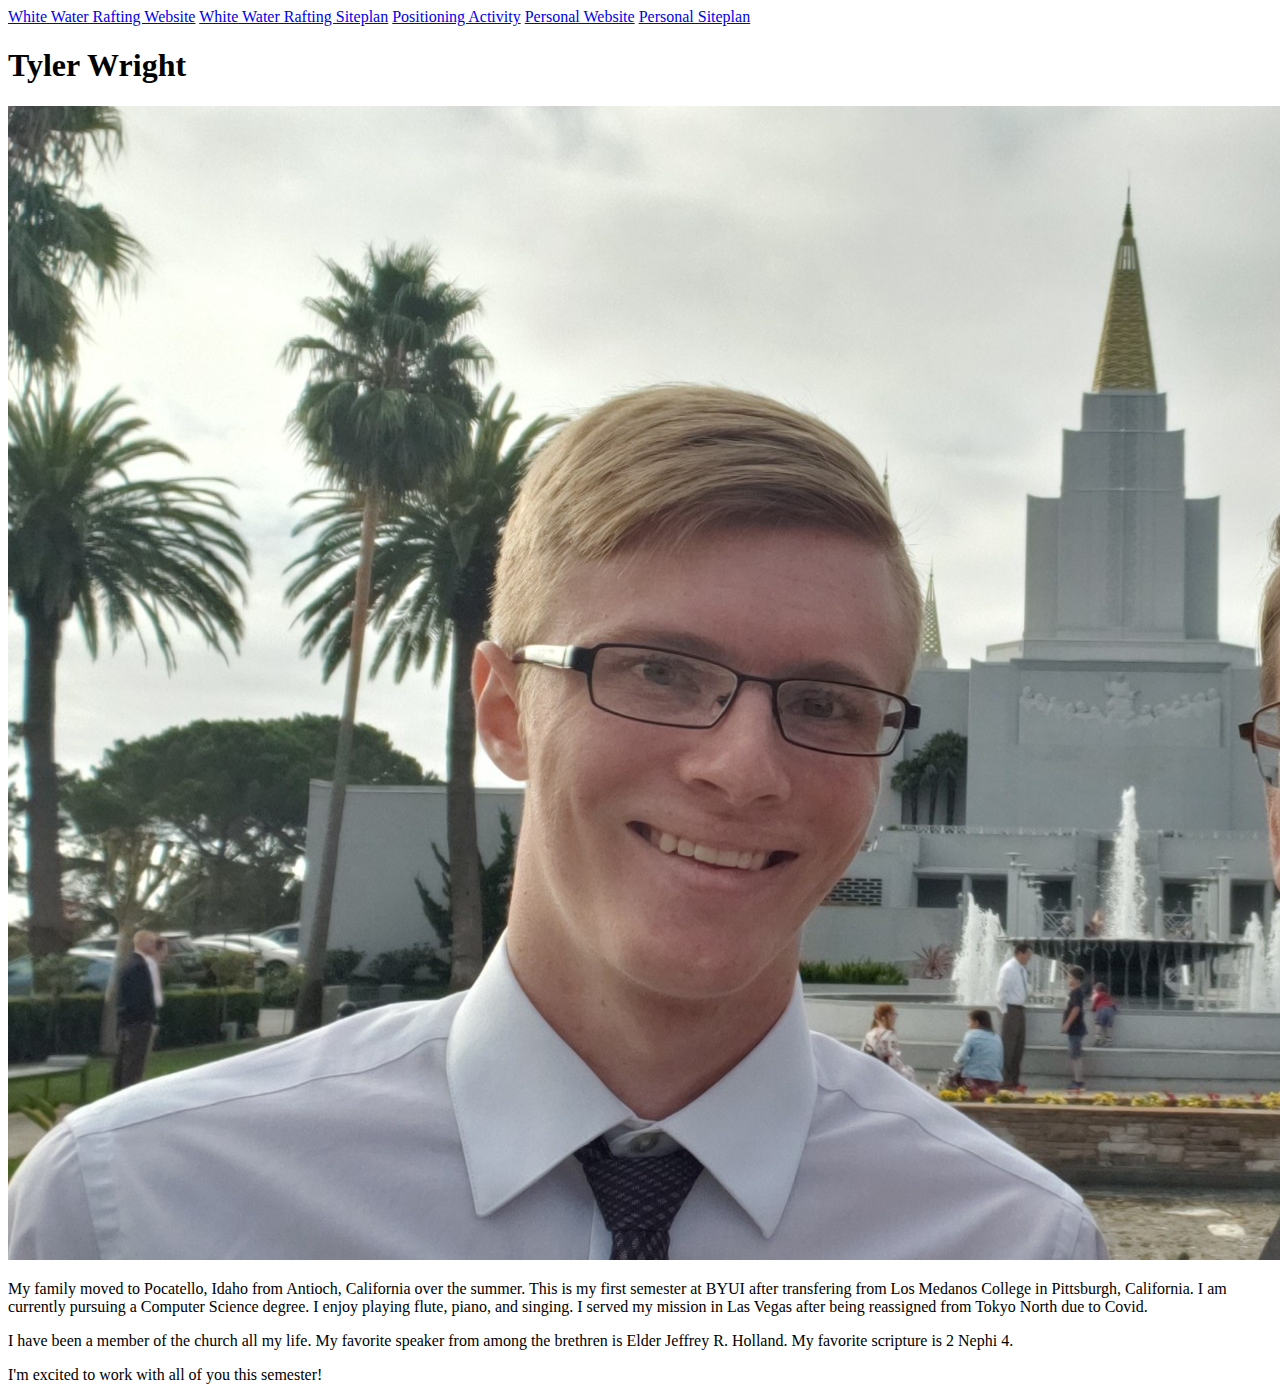
<file: aboutme/index.html>
<!DOCTYPE html>
<html lang="en">
    
<head>
    <meta charset="UTF-8">
    <meta http-equiv="X-UA-Compatible" content="IE=edge">
    <meta name="viewport" content="width=device-width, initial-scale=1.0">
    <title>Tyler Wright | WDD130 | Home</title>
</head>
<body>
    <header>
    <nav>
        <a href="wwr/index.html">White Water Rafting Website</a>
        <a href="wwr/site-plan-rafting.html">White Water Rafting Siteplan</a>
        <a href="positioning.html">Positioning Activity</a>
        <a href="#">Personal Website</a>
        <a href="#">Personal Siteplan</a>
    </nav>
    <main>
    <h1>Tyler Wright</h1>
    <img src="myphoto.jpg" alt="Image of me">
    <p>
        My family moved to Pocatello, Idaho from Antioch, California over the summer.
        This is my first semester at BYUI after transfering from Los Medanos College in Pittsburgh, California.
        I am currently pursuing a Computer Science degree.
        I enjoy playing flute, piano, and singing.
        I served my mission in Las Vegas after being reassigned from Tokyo North due to Covid.
    </p>
    <p>
        I have been a member of the church all my life. 
        My favorite speaker from among the brethren is Elder Jeffrey R. Holland.
        My favorite scripture is 2 Nephi 4.
    </p>
    <p>
        I'm excited to work with all of you this semester!
    </p>
    </main>
    </header>
</body>
</html>
</file>
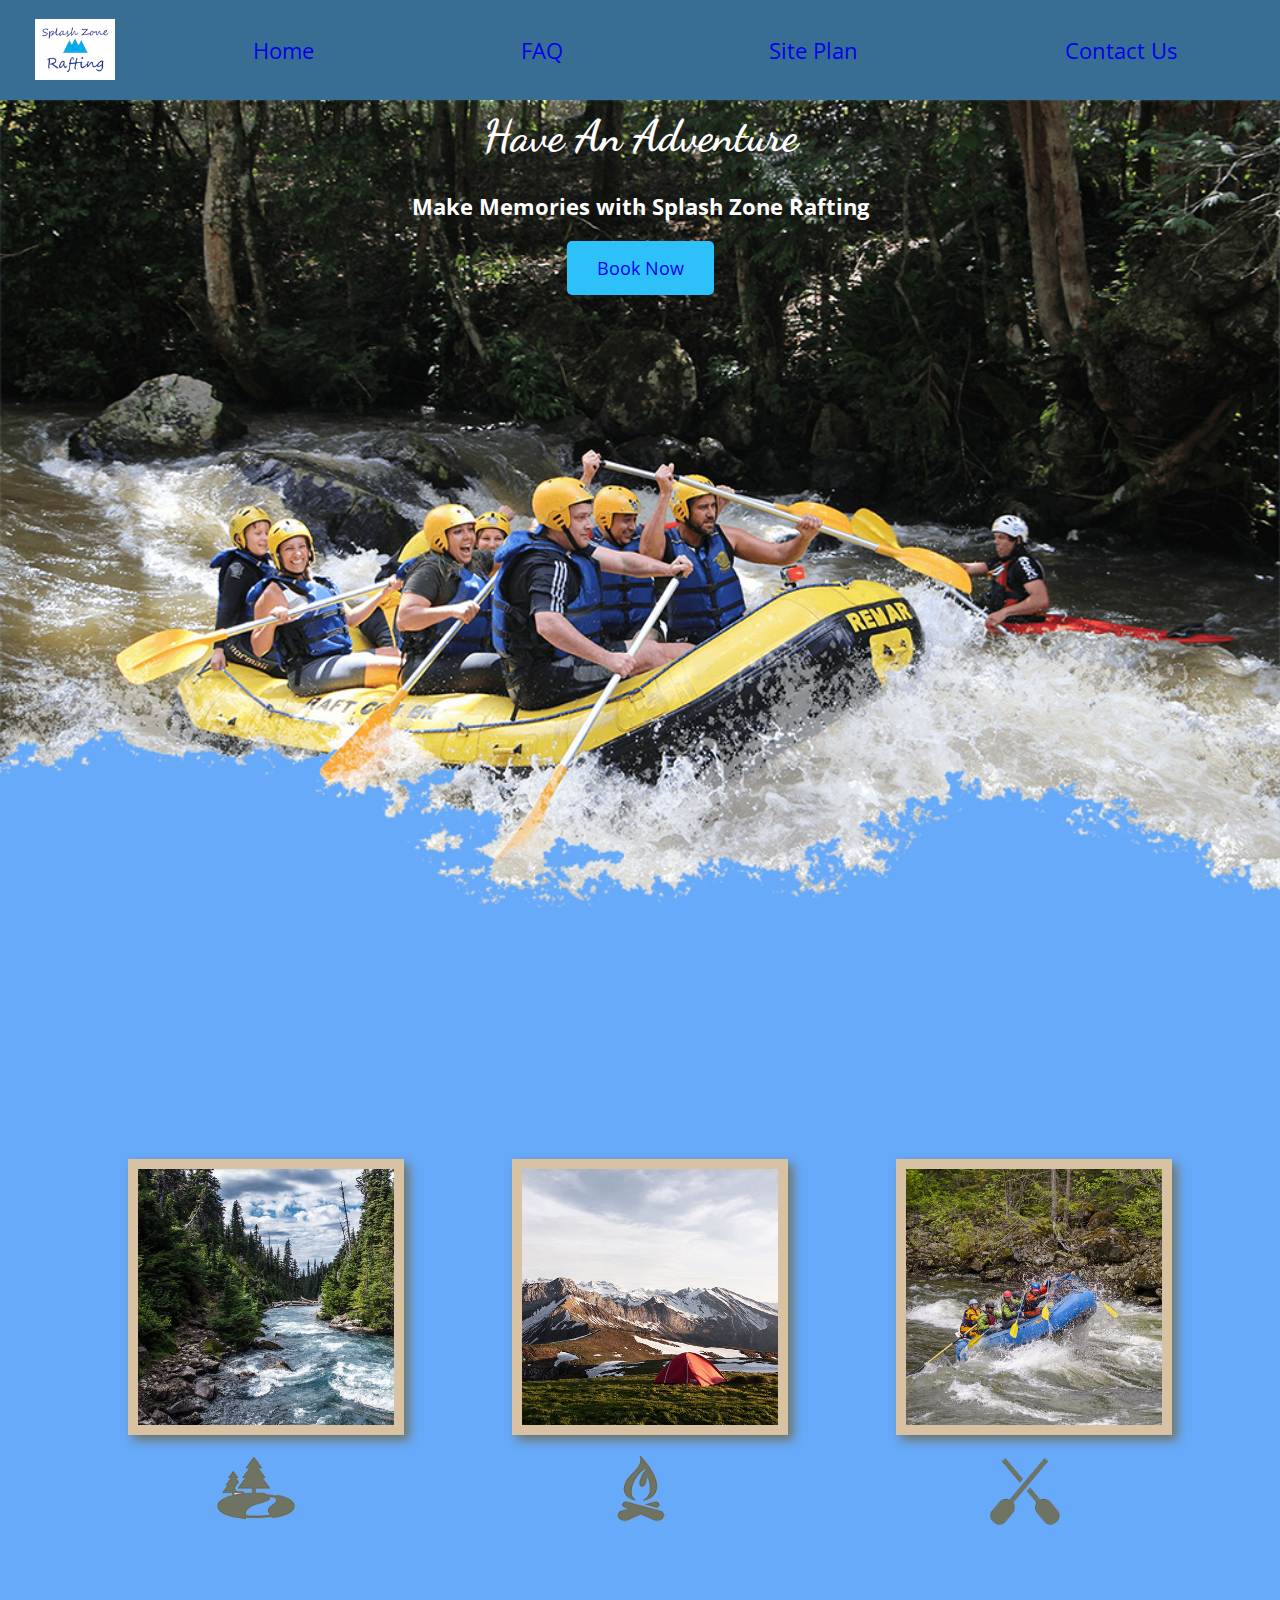
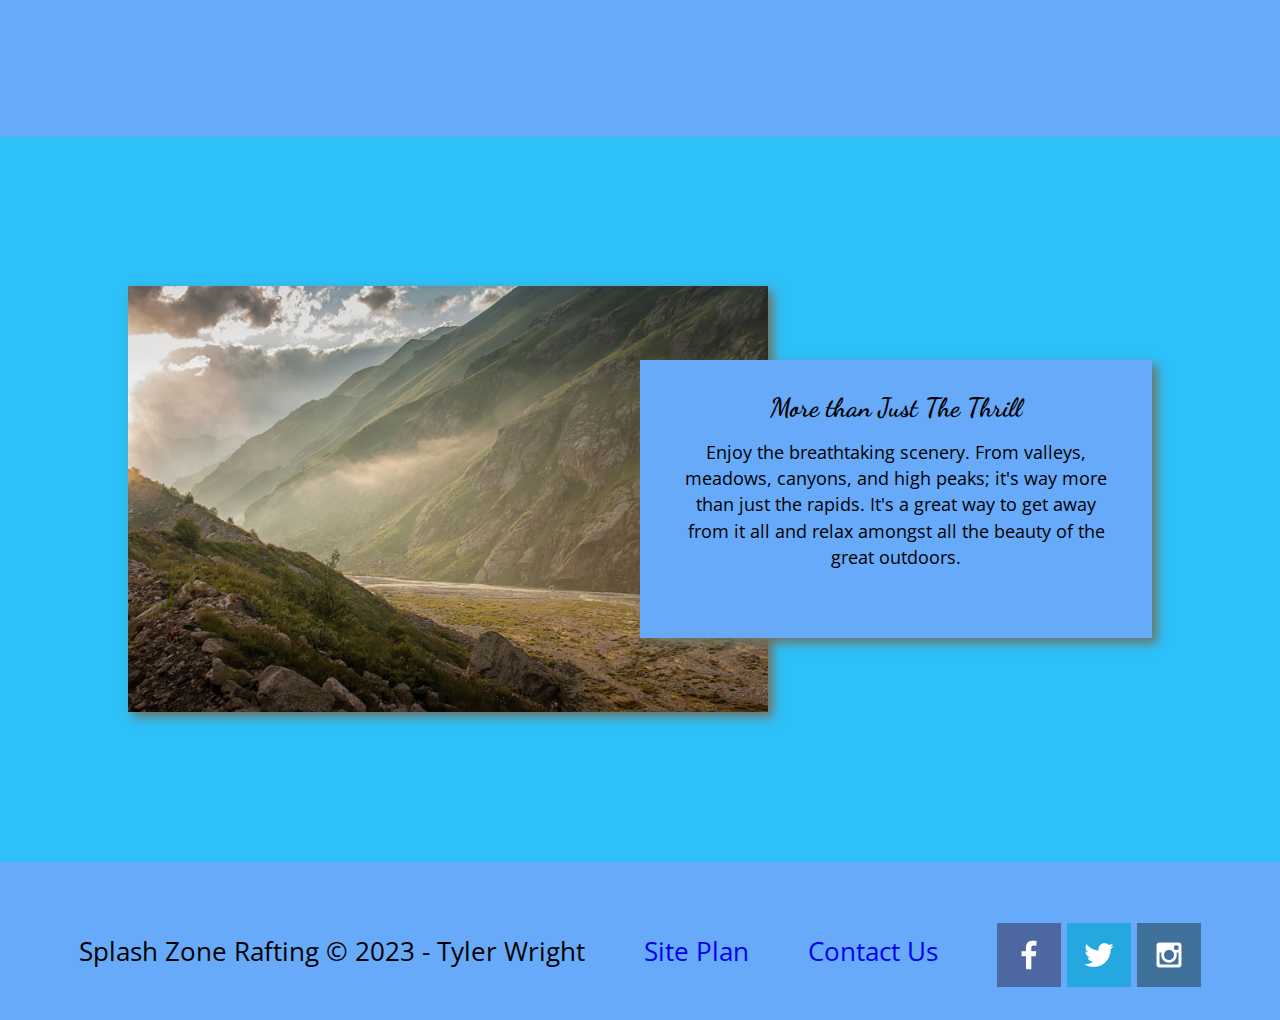
<file: wwr/index.html>
<!DOCTYPE html>
<html lang="en">
<head>
    <link rel="stylesheet" href="styles/style.css">
    <meta charset="UTF-8">
    <meta http-equiv="X-UA-Compatible" content="IE=edge">
    <meta name="viewport" content="width=device-width, initial-scale=1.0">
    <title>Splash Zone Rafting | Home</title>
</head>
<body>
    <div id="content">
        <header>
            <a id="logo_link" href="index.html">
                <img class="logo" src="images/splashzonerafting-logo.png" alt="Site Logo">
            </a>
            <nav>
                <a href="index.html">Home</a>
                <a href="faq.html">FAQ</a>
                <a href="site-plan-rafting.html">Site Plan</a>
                <a href="contactus.html">Contact Us</a>
            </nav>
        </header>
        <div id="hero">
            <div id="hero-box">
                <img id="hero-img" src="images/hero.png" alt="People enjoying rafting">
            </div>
            <section id="hero-msg">
                <h1 class="home-title">Have An Adventure</h1>
                <h4>Make Memories with Splash Zone Rafting</h4>
                <div class="button-box">
                    <a class="book" href="contactus.html">Book Now</a>
                </div>
            </section>
        </div>
        <main class="home-grid">
            <section class="rivers-card">
                <img class="card-img" src="images/rivers.jpg" alt="river in forest">
                <img class="icon" src="images/river_icon.png" alt="river icon">
            </section>
            <section class="camping-card">
                <img class="card-img" src="images/camping.jpg" alt="tent in mountains">
                <img class="icon" src="images/fire_icon.png" alt="fire icon">
            </section>
            <section class="rapids-card">
                <img class="card-img" src="images/rapids.jpg" alt="rafting boat">
                <img class="icon" src="images/oars.png" alt="oars icon">
            </section>
            <div id="background"></div>
            <img class="mountains" src="images/mountains.jpg" alt="Misty mountains">
            <section class="msg">
                <h2>More than Just The Thrill</h2>
                <p>Enjoy the breathtaking scenery. From valleys, meadows, canyons, and high peaks; it's way more than just the rapids. It's a great way to get away from it all and relax amongst all the beauty of the great outdoors.</p>
            </section>
        </main>
        <footer>
            <p>Splash Zone Rafting &copy; 2023 - Tyler Wright</p>
            <p><a href="site-plan-rafting.html">Site Plan</a></p>
            <p><a href="contactus.html">Contact Us</a></p>
            <div class="social">
                <a href="https://facebook.com" target="_blank">
                    <img src="images/facebook.png" alt="fb icon">
                </a>
                <a href="https://twitter.com" target="_blank">
                    <img src="images/twitter.png" alt="twitter icon">
                </a>
                <a href="https://instagram.com" target="_blank">
                    <img src="images/instagram.png" alt="instagram icon">
                </a>
            </div>
        </footer>
    </div>
</body>
</html>
</file>
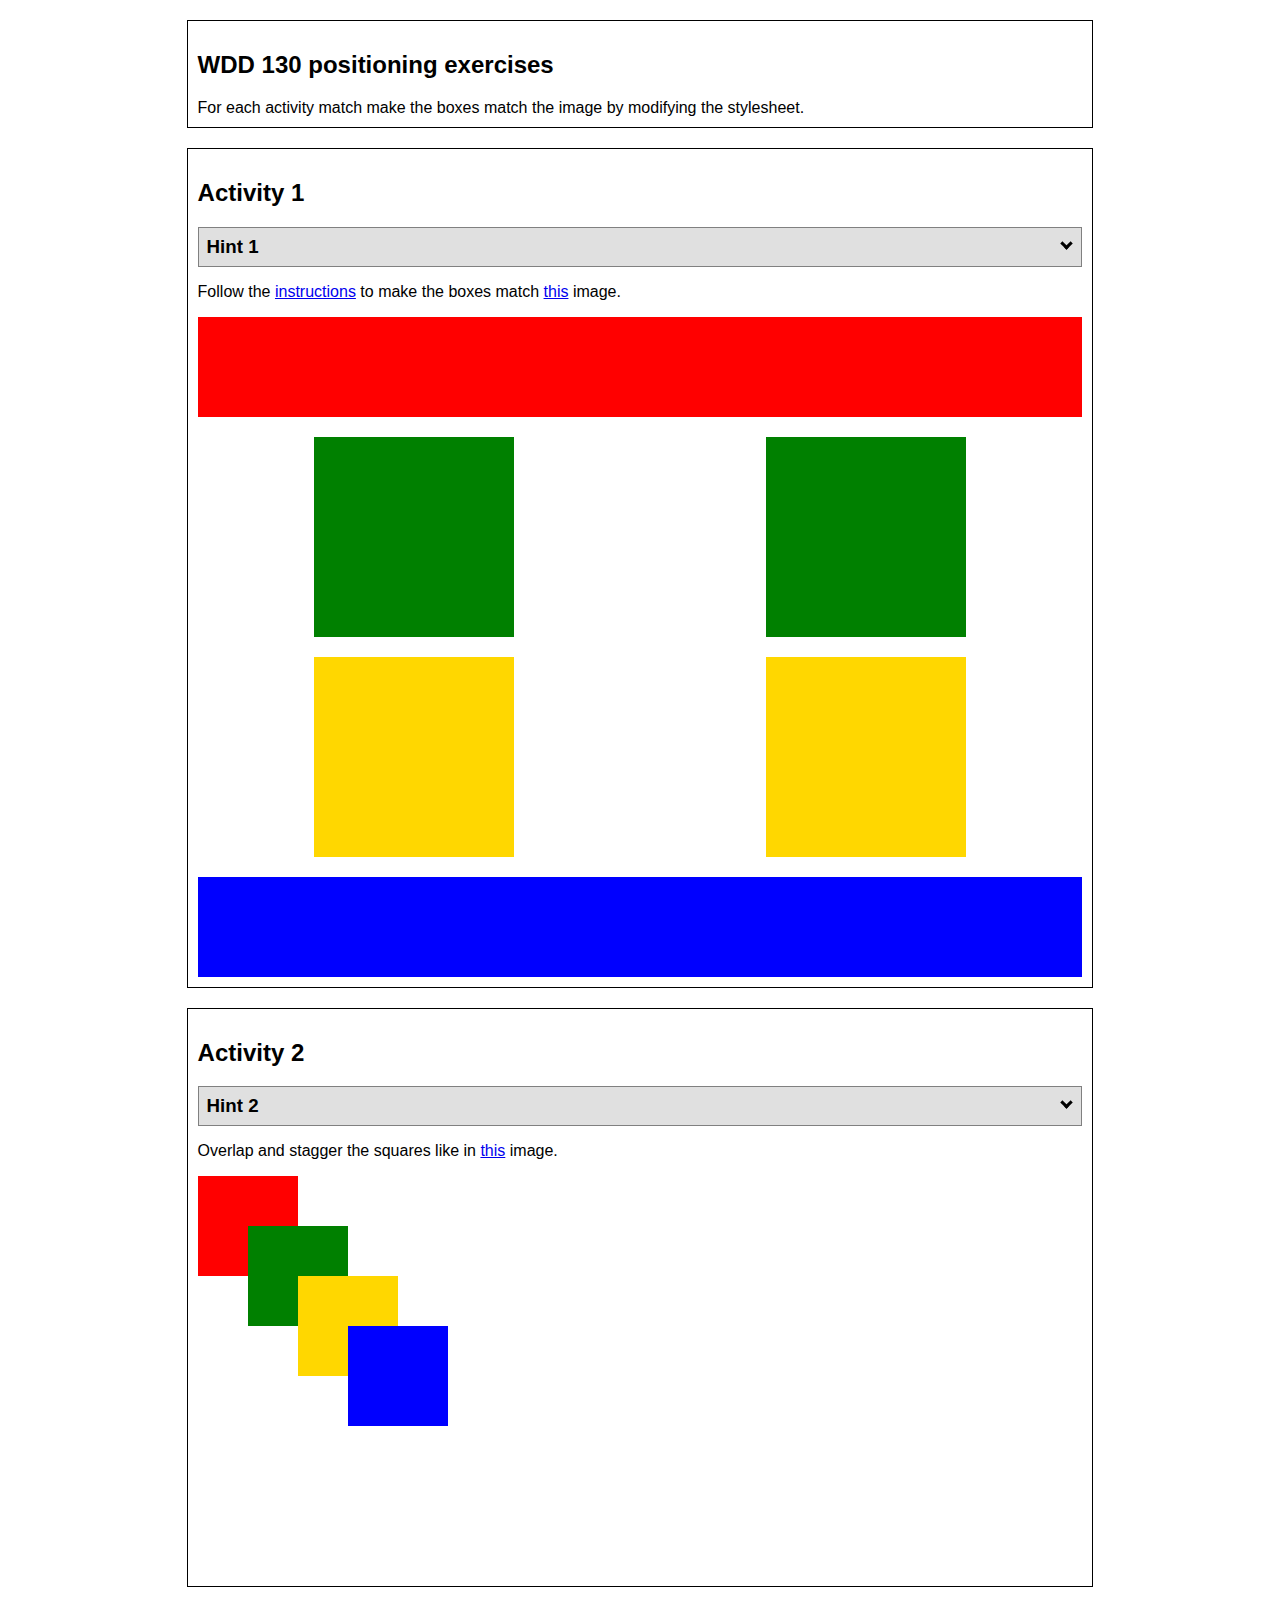
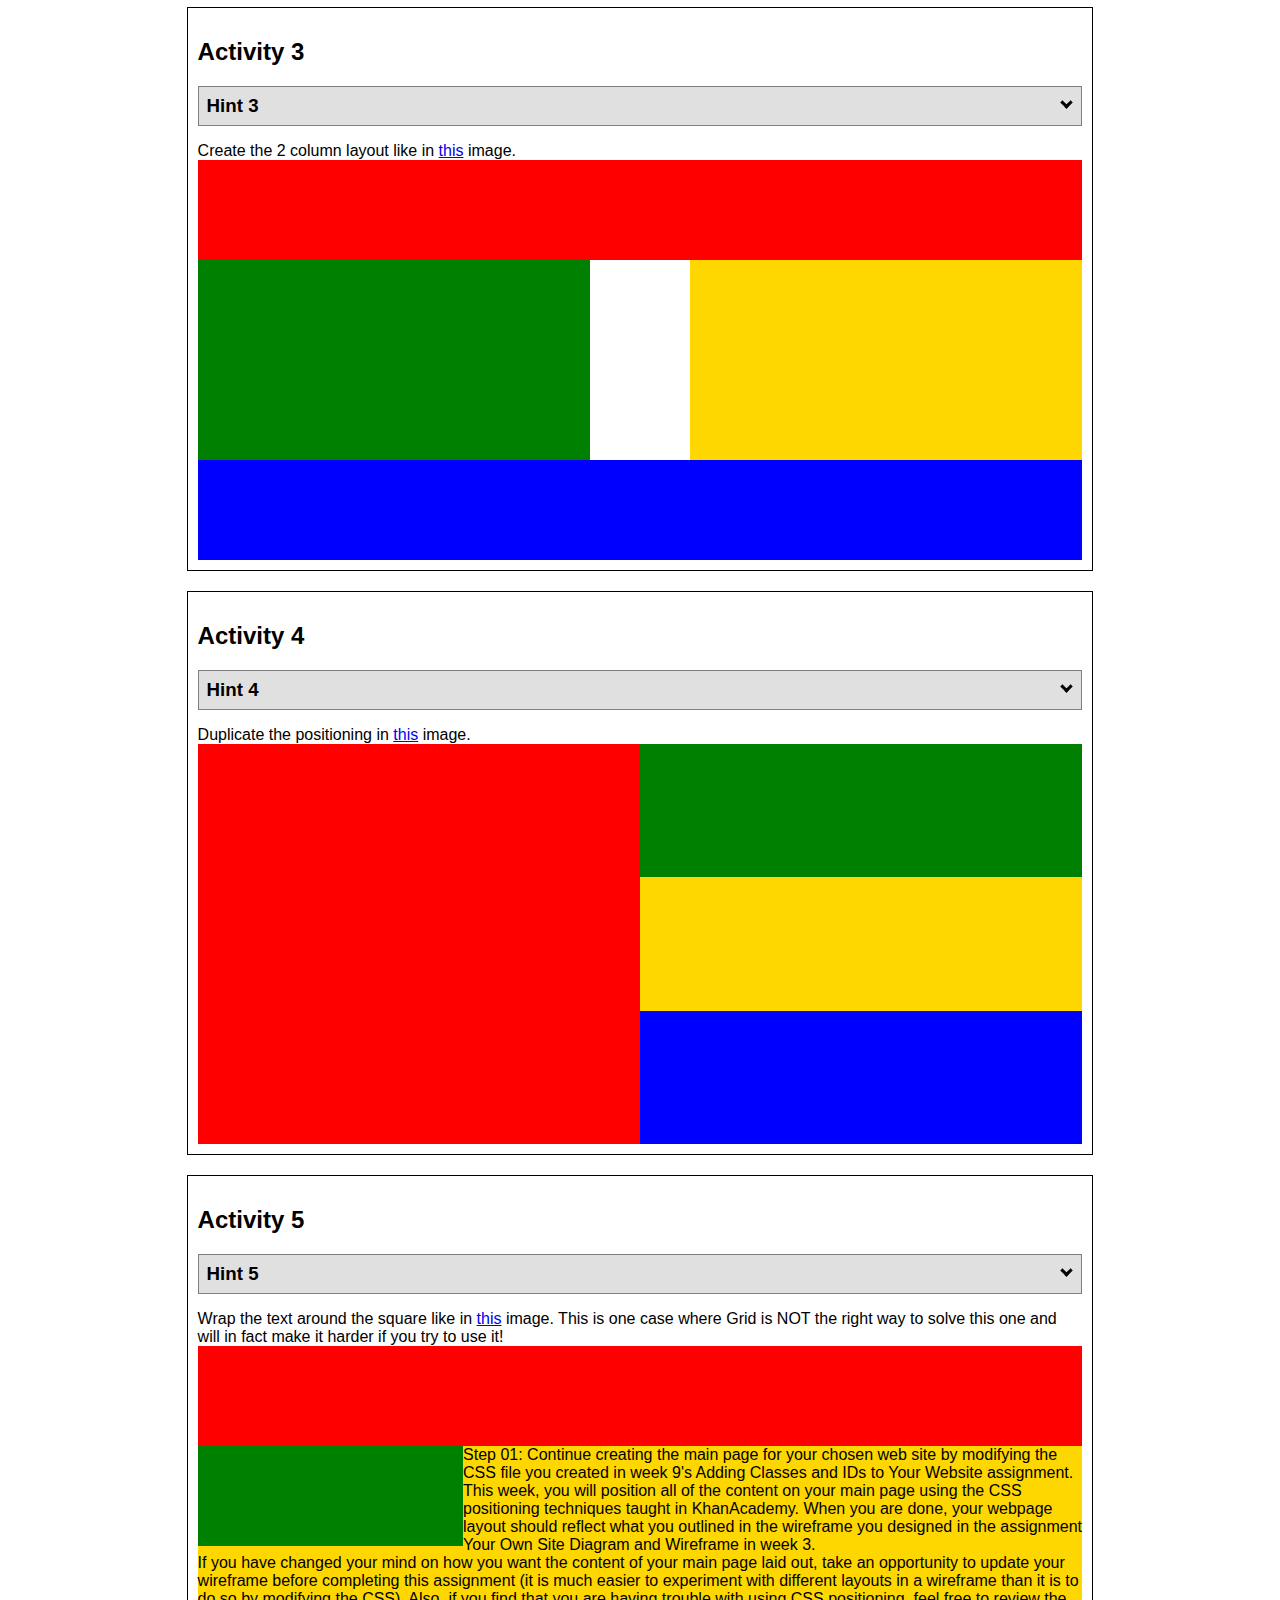
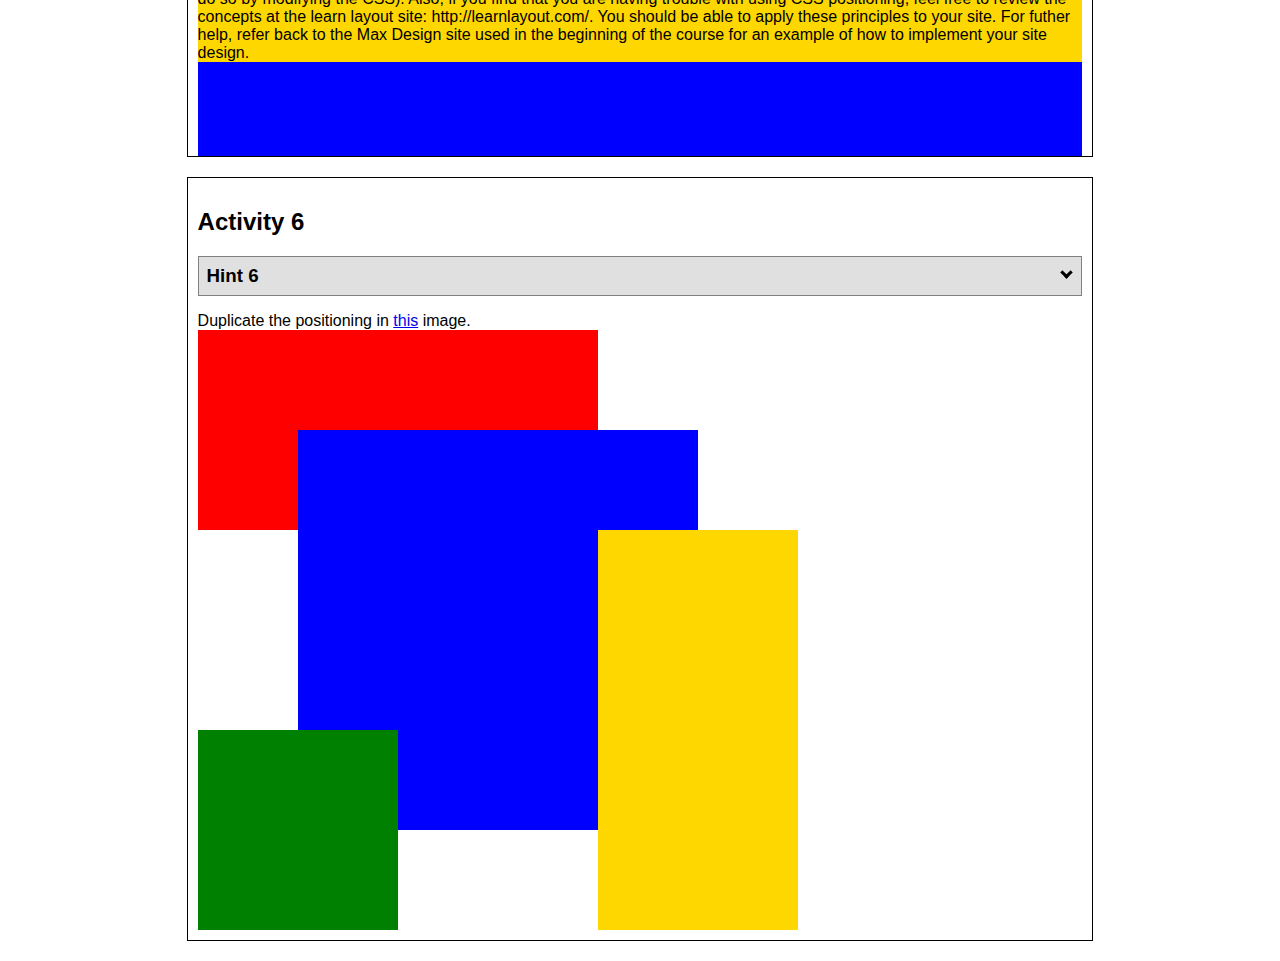
<file: positioning.html>
<!DOCTYPE html>
<html lang="en">
  <head>
    <!-- HTML - Name: positioning.html -->
    <title>Positioning Activity</title>
    <link rel="stylesheet" type="text/css" href="positionstyles.css" />
  </head>
  <body>
    <div class="activity">
      <h2>WDD 130 positioning exercises</h2>
      For each activity match make the boxes match the image by modifying the stylesheet.</div>
    <div class="activity">
      <h2>Activity 1</h2>
      <section class="hint"><input type="checkbox" ><i></i> <h3>Hint 1</h3><div><p>Check out the <a href="https://byui-wdd.github.io/wdd130/activities/w06-css-positioning.html" target="_blank">activity instructions</a> in Ilearn!</p></div></section>
      <p>Follow the <a href="https://byui-wdd.github.io/wdd130/activities/w06-css-positioning.html" target="_blank">instructions</a> to make the boxes match  <a href="https://byui-wdd.github.io/wdd130/images/example1.png" target="_blank">this</a> image.</p>
      <div class="content1" >
        <div class="red1" ></div>
        <div class="green1" ></div>
        <div class="green1" ></div>
        <div class="yellow1"></div>
        <div class="yellow1"></div>
        <div class="blue1"></div>
      </div>
    </div>
    <div class="activity">
      <h2>Activity 2</h2>
      <section class="hint"><input type="checkbox" > <h3>Hint 2</h3><i></i><div>
      <ul>
      <li>grid-template-columns: 50px 50px 50px 50px 50px </li></ul></div></section>
      <p>Overlap and stagger the squares like in <a href="https://byui-wdd.github.io/wdd130/images/example2.png" target="_blank">this</a> image.</p>
      <div class="content2" >
        <div class="red2" ></div>
        <div class="green2" ></div>
        <div class="yellow2"></div>
        <div class="blue2"></div>
      </div>
    </div>
    <div class="activity">
      <h2>Activity 3</h2>
      <section class="hint"><input type="checkbox" > <h3>Hint 3</h3><i></i><div><p>This one is going to be best solved with CSS Grid. Remember to make the boxes the right width first...then start moving them around. </p><h4>Properties used:</h4><ul><li>display:grid;</li><li>grid-template-columns:</li><li>grid-column-gap:</li>
        <li>grid-column:</li>  </ul></div></section>
      Create the 2 column layout like in <a href="https://byui-wdd.github.io/wdd130/images/example3.png" target="_blank">this</a>  image.
      <div class="content3" >
        <div class="red3" ></div>
        <div class="green3" ></div>
        <div class="yellow3"></div>
        <div class="blue3"></div>
      </div>
    </div>
    <div class="activity">
      <h2>Activity 4</h2>
      <section class="hint"><input type="checkbox" > <h3>Hint 4</h3><i></i><div><p>For the others we have been primarily concerned with width. For this one you will need to adjust height as well. </p><h4>Properties used:</h4><ul><li>display:grid;</li><li>grid-template-columns:</li><li>grid-row:</li></ul></div></section>
      Duplicate the positioning in <a href="https://byui-wdd.github.io/wdd130/images/example4.png" target="_blank">this</a> image. 
      <div class="content4" >
        <div class="red4" ></div>
        <div class="green4" ></div>
        <div class="yellow4"></div>
        <div class="blue4"></div>
      </div>
    </div>

    <div class="activity">
      <h2>Activity 5</h2>
      <section class="hint"><input type="checkbox" > <h3>Hint 5</h3><i></i><div><p>Grid is <strong>not</strong> the right way to do this.  In fact there is only one way to really do that...and that is with float. Remember that we float the thing we want the text to wrap around.  Also remember to start by making all the shapes the right size and shape.</p><h4>Properties used:</h4><ul><li>float: left;</li></ul></div></section>
      Wrap the text around the square like in <a href="https://byui-wdd.github.io/wdd130/images/example5.png" target="_blank">this</a> image. This is one case where Grid is NOT the right way to solve this one and will in fact make it harder if you try to use it!
      <div class="content5" >
        <div class="red5" ></div>
        <div class="green5" ></div>
        <div class="yellow5">Step 01: Continue creating the main page for your chosen web site by modifying the CSS file you created in week 9's Adding Classes and IDs to Your Website assignment. This week, you will position all of the content on your main page using the CSS positioning techniques taught in KhanAcademy. When you are done, your webpage layout should reflect what you outlined in the wireframe you designed in the assignment Your Own Site Diagram and Wireframe in week 3. <br />
          If you have changed your mind on how you want the content of your main page laid out, take an opportunity to update your wireframe before completing this assignment (it is much easier to experiment with different layouts in a wireframe than it is to do so by modifying the CSS). Also, if you find that you are having trouble with using CSS positioning, feel free to review the concepts at the learn layout site: http://learnlayout.com/. You should be able to apply these principles to your site. For futher help, refer back to the Max Design site used in the beginning of the course for an example of how to implement your site design.</div>
        <div class="blue5"></div>
      </div>
    </div>
    <div class="activity">
      <h2>Activity 6</h2>
      <section class="hint"><input type="checkbox" > <h3>Hint 6</h3><i></i><div><p>This one is all about visualizing the grid behind the layout. If you are having a hard time doing that first: all the sizes are even multiples of 100, and second here is another example with the lines drawn: <a href="https://byui-wdd.github.io/wdd130/images/example6-hint.png" target="_blank">example 6 with lines</a>. For this one you will find it easiest if you use px for the column width. You can also use <kbd>z-index</kbd> to control the element layering.    </p><h4>Properties used:</h4><ul><li>display:grid;</li><li>grid-template-columns:</li><li>grid-column:</li><li>grid-row:</li><li><a href="https://www.w3schools.com/cssref/pr_pos_z-index.asp" target="_blank">z-index:</a></li></ul></div></section>
      Duplicate the positioning in <a href="https://byui-wdd.github.io/wdd130/images/example6.png" target="_blank">this</a> image.
      <div class="content6" >
        <div class="red6" ></div>
        <div class="green6" ></div>
        <div class="yellow6"></div>
        <div class="blue6"></div>
      </div>
    </div>
  </body>
</html>
</file>
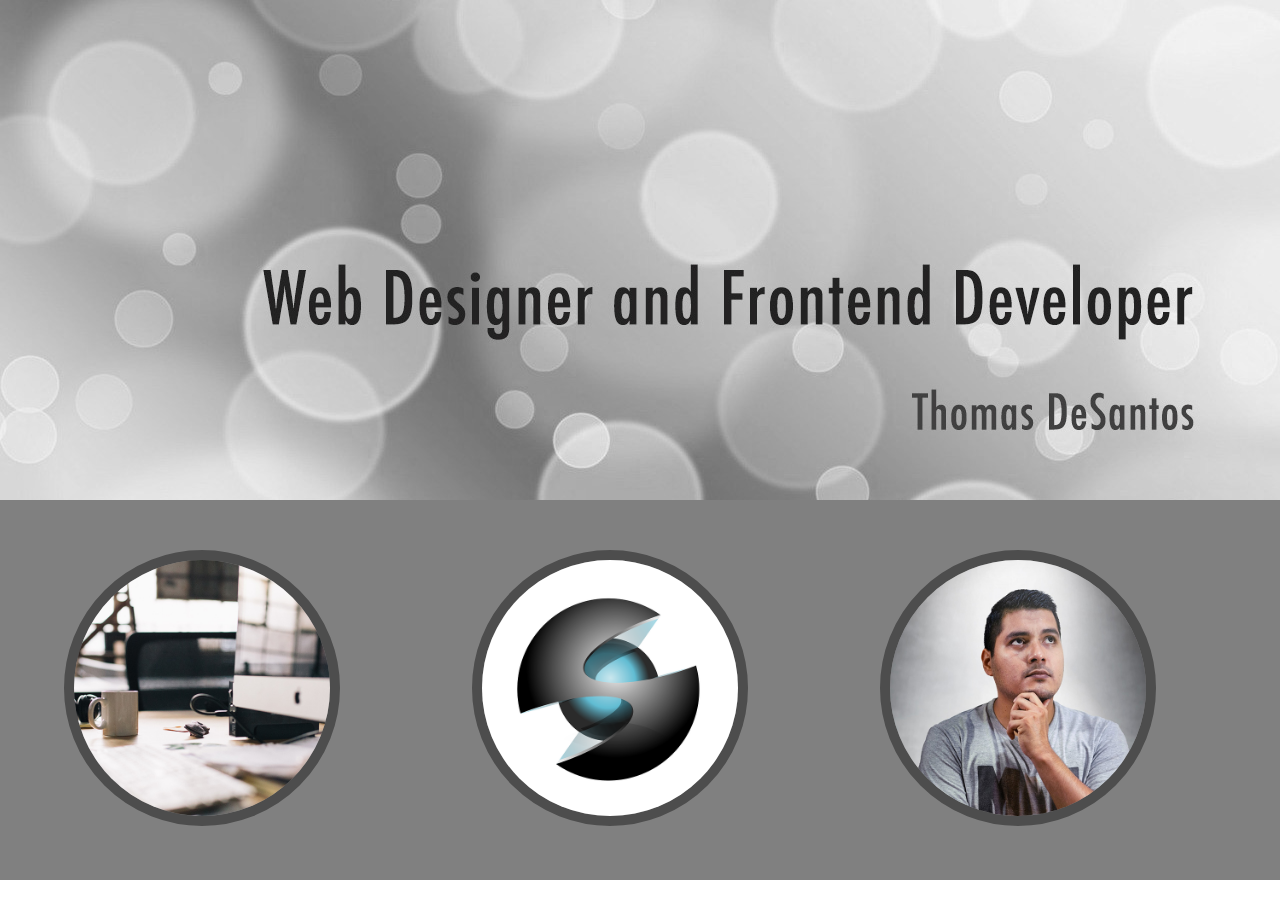
<file: ice/w5ice.html>
<!DOCTYPE html>
<html lang="en">
<head>
    <link rel="stylesheet" href="w5ice.css">
    <meta charset="UTF-8">
    <meta http-equiv="X-UA-Compatible" content="IE=edge">
    <meta name="viewport" content="width=device-width, initial-scale=1.0">
    <title>Document</title>
</head>
<body>
    <img id="header" src="images\w05_circles.png">
    <div class="img">
        <img id="desk" src="images\w05_ice_image_desk.png" alt="desk">
        <img id="graphic" src="images\w05_ice_image_graphic.png" alt="graphic">
        <img id="person" src="images\w05_ice_image_person.jpg" alt="person">
    </div>
</body>
</html>
</file>
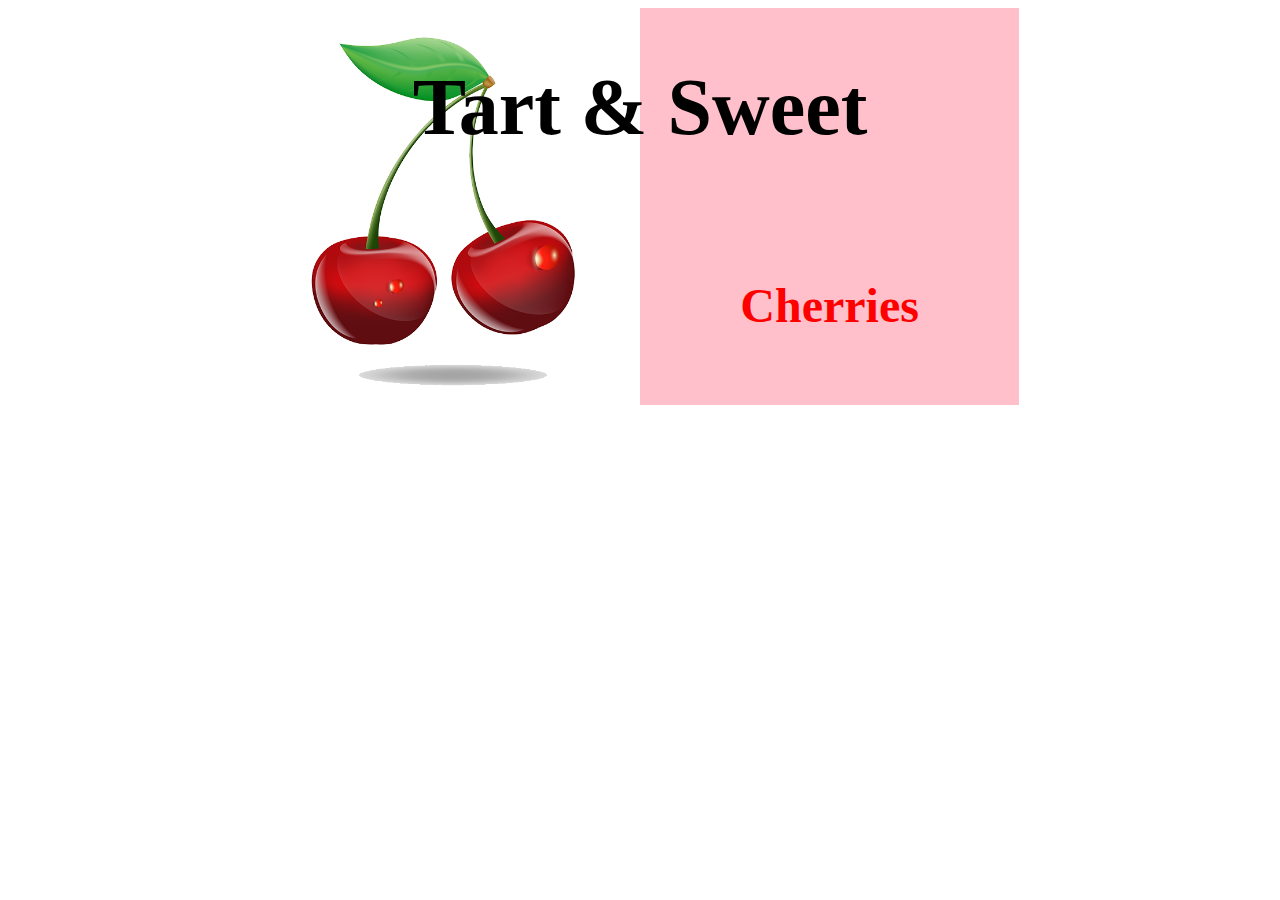
<file: ice/w6ice.html>
<!DOCTYPE html>
<html lang="en">
<head>
    <link rel="stylesheet" href="w6ice.css">
    <meta charset="UTF-8">
    <meta http-equiv="X-UA-Compatible" content="IE=edge">
    <meta name="viewport" content="width=device-width, initial-scale=1.0">
    <title>Tart & Sweet</title>
</head>
<body>
    <div class="gridcontainer">
        <h1>Tart & Sweet</h1>
        <img id="cherries" src="images\w06_cherries.png">
        <h3>Cherries</h3>
        <div id="shadow"></div>
    </div>
</body>
</html>
</file>
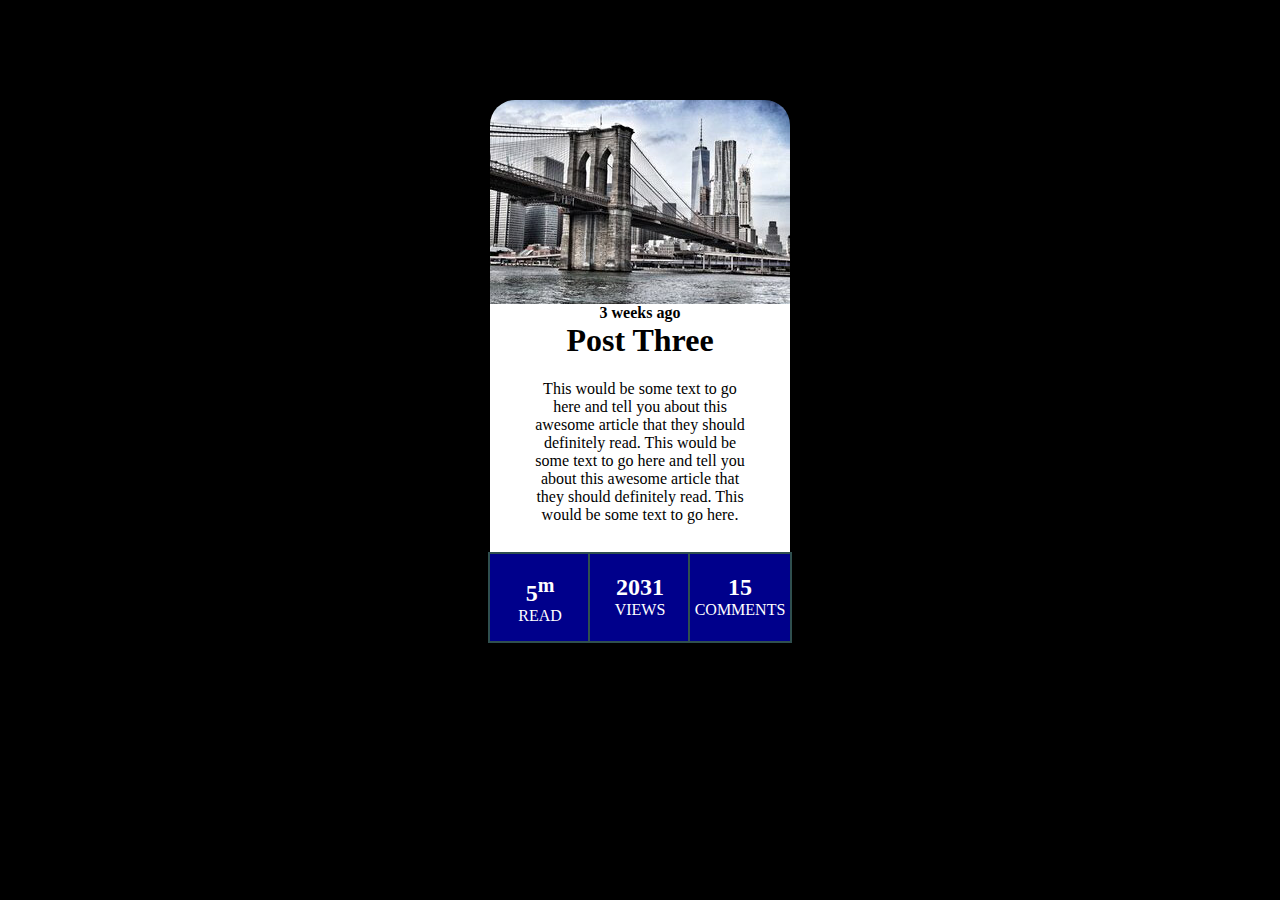
<file: ice/w9ice.html>
<!DOCTYPE html>
<html lang="en">
<head>
    <link rel="stylesheet" href="w9ice.css">
    <meta charset="UTF-8">
    <meta http-equiv="X-UA-Compatible" content="IE=edge">
    <meta name="viewport" content="width=device-width, initial-scale=1.0">
    <title>Document</title>
</head>
<body>
    <img id="cityscape" src="images/w09_ice_img.jpg" alt="cityscape">
    <div id="main">
        <h4>3 weeks ago</h4>
        <h1>Post Three</h1>
        <p>This would be some text to go here and tell you about this awesome article that they should definitely read. This would be some text to go here and tell you about this awesome article that they should definitely read. This would be some text to go here.</p>
    </div>
    <div id="footer">
        <div class="foot">
            <h2>5<sup>m</sup></h2>
            <p>READ</p>
        </div>
        <div class="foot">
            <h2>2031</h2>
            <p>VIEWS</p>
        </div>
        <div class="foot">
            <h2>15</h2>
            <p>COMMENTS</p>
        </div>
    </div>
</body>
</html>
</file>
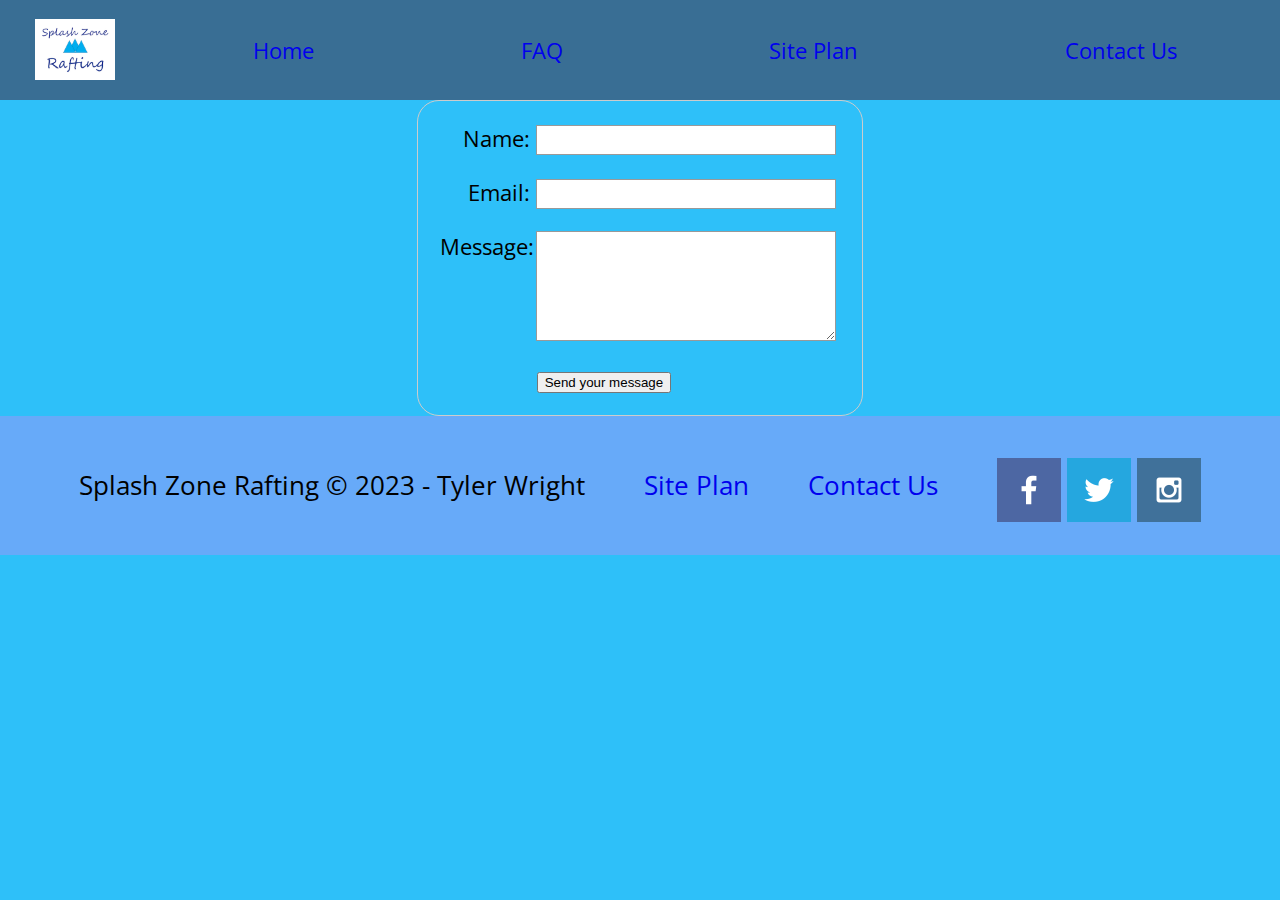
<file: wwr/contactus.html>
<!DOCTYPE html>
<html lang="en">
<head>
    <link rel="stylesheet" href="styles/faq-style.css">
    <meta charset="UTF-8">
    <meta http-equiv="X-UA-Compatible" content="IE=edge">
    <meta name="viewport" content="width=device-width, initial-scale=1.0">
    <title>Splash Zone Rafting | Contact Us</title>
    <style>
        form {
            margin: 0 auto;
            width: 400px;
            padding: 1em;
            border: 1px solid #ccc;
            border-radius:1em
        }

        ul {
            list-style: none;
            padding: 0;
            margin: 0;
        }

        form li + li {
            margin-top: 1em;
        }

        label {
            display: inline-block;
            width: 90px;
            text-align: right;
        }

        input, textarea {
            font: 1em sans-serif;
            width: 300px;
            box-sizing: border-box;
            border: 1px solid #999;
        }

        input:focus, textarea:focus {
            border-color: #000;
        }

        textarea {
            vertical-align: top;
            height: 5em;
        }

        .button {
            padding-left: 90px;
        }

        button {
            margin-left: 0.5em;
        }

        #feedback {
            background-color: antiquewhite;
            position: absolute;
            top: 0;
            left: 0;
            right: 0;
            padding: .5em;
            display: none;
        }

        .moveDown {
            margin-top: 3em;
        }
    </style>
</head>
<body>
    <div id="content">
        <header>
            <a id="logo_link" href="index.html">
                <img class="logo" src="images/splashzonerafting-logo.png" alt="Site Logo">
            </a>
            <nav>
                <a href="index.html">Home</a>
                <a href="faq.html">FAQ</a>
                <a href="site-plan-rafting.html">Site Plan</a>
                <a href="contactus.html">Contact Us</a>
            </nav>
        </header>
        <main>
            <div id="feedback"></div>
            <form action="/my-handling-form-page" method="post">
                <ul>
                    <li>
                        <label for="name">Name:</label>
                        <input type="text" id="name" name="user_name" />
                    </li>
                    <li>
                        <label for="mail">Email:</label>
                        <input type="email" id="mail" name="user_email" />
                    </li>
                    <li>
                        <label for="msg">Message:</label>
                        <textarea id="msg" name="user_message"></textarea>
                    </li>
                    <li class="button">
                        <button type="submit">Send your message</button>
                    </li>
                </ul>
            </form>
        </main>
        <footer>
            <p>Splash Zone Rafting &copy; 2023 - Tyler Wright</p>
            <p><a href="site-plan-rafting.html">Site Plan</a></p>
            <p><a href="contactus.html">Contact Us</a></p>
            <div class="social">
                <a href="https://facebook.com" target="_blank">
                    <img src="images/facebook.png" alt="fb icon">
                </a>
                <a href="https://twitter.com" target="_blank">
                    <img src="images/twitter.png" alt="twitter icon">
                </a>
                <a href="https://instagram.com" target="_blank">
                    <img src="images/instagram.png" alt="instagram icon">
                </a>
            </div>
        </footer>
    </div>
    <script>
        const feedbackElement =document.getElementById('feedback');
        const formElement = document.forms[0];
        formElement.addEventListener('submit', function(e) {
            e.preventDefault();
            feedbackElement.innerHTML = 'Hello '+ formElement.user_name.value +'! Thank you for your message. We will get back with you as soon as possible!'
            feedbackElement.style.display = "block";
            document.body.classList.toggle('moveDown');
        });
    </script>
</body>
</html>
</file>
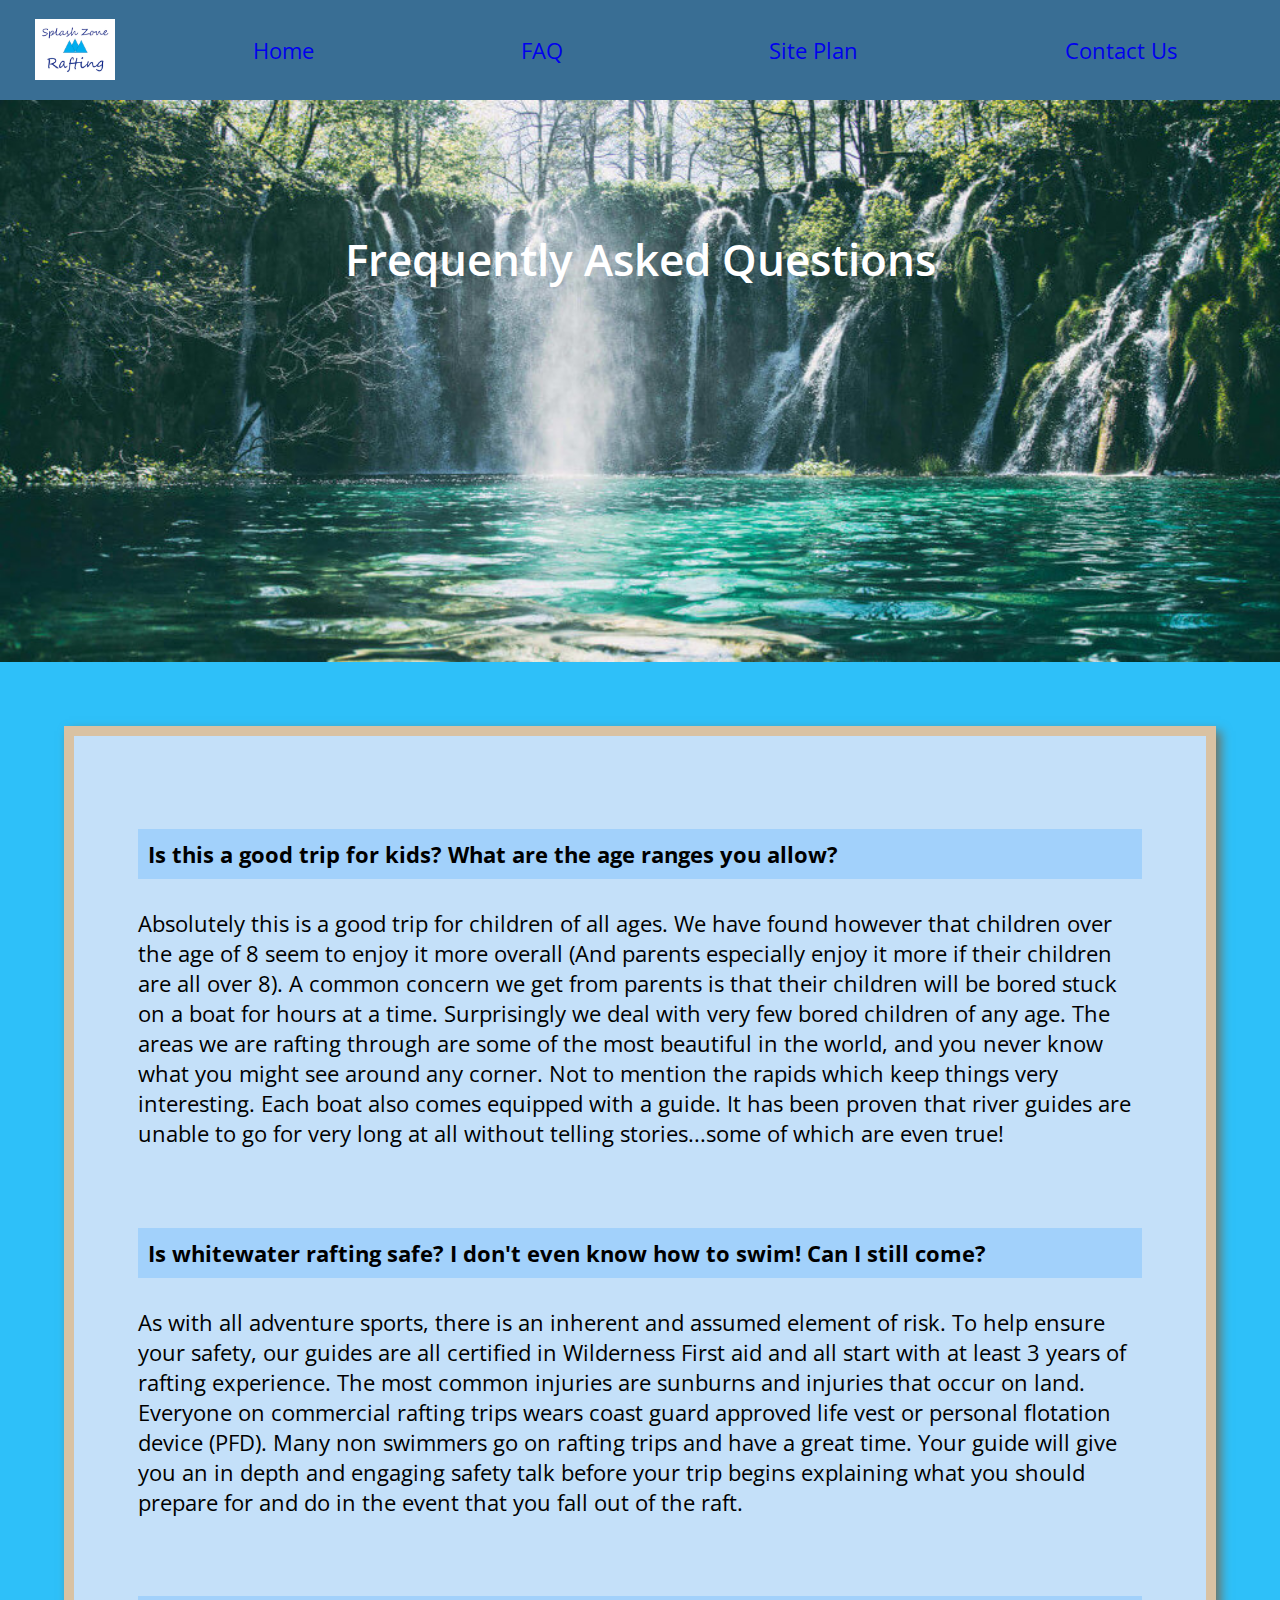
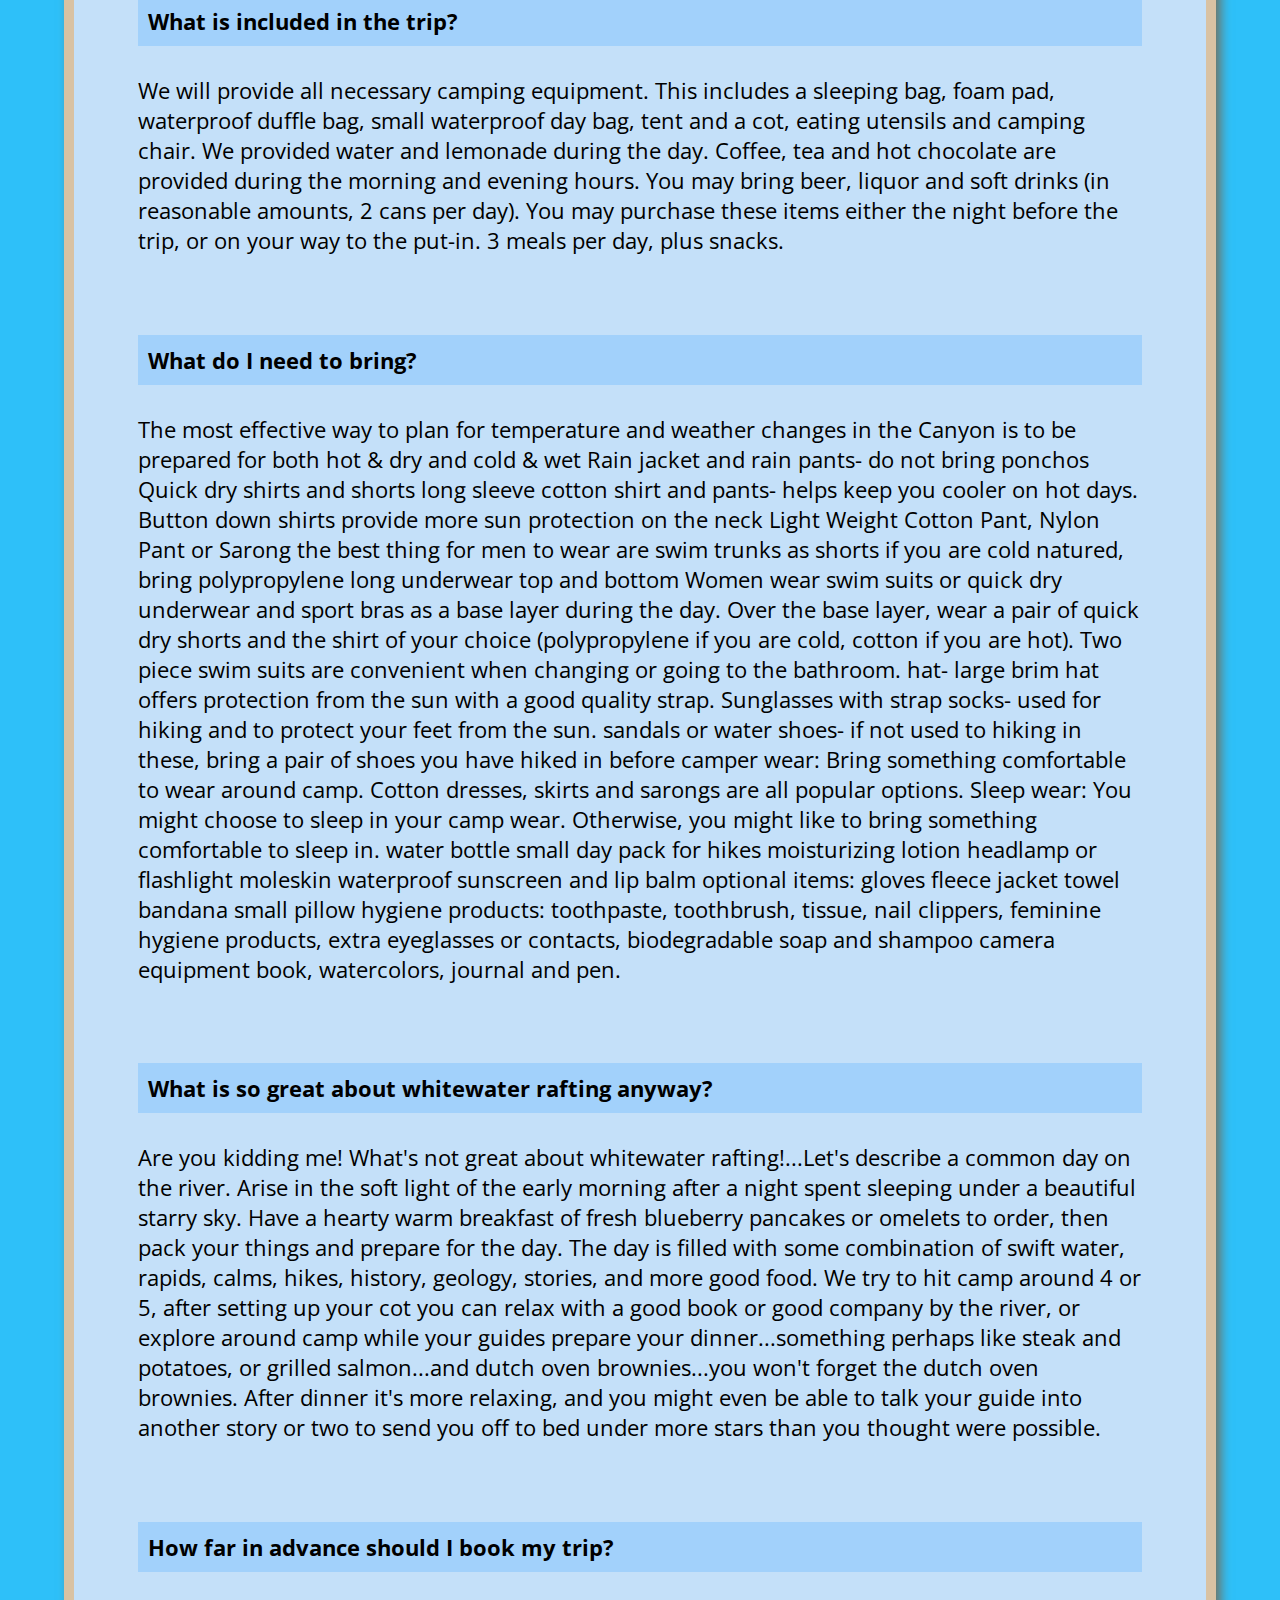
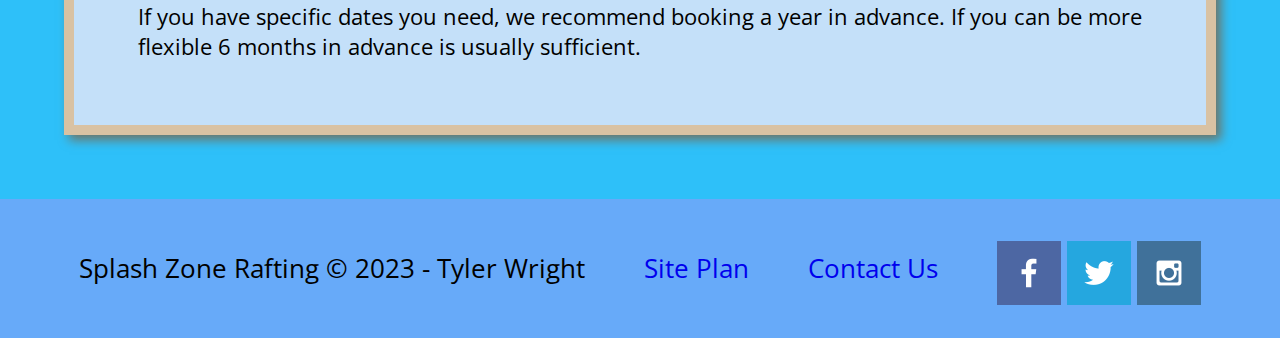
<file: wwr/faq.html>
<!DOCTYPE html>
<html lang="en">
<head>
    <link rel="stylesheet" href="styles/faq-style.css">
    <meta charset="UTF-8">
    <meta http-equiv="X-UA-Compatible" content="IE=edge">
    <meta name="viewport" content="width=device-width, initial-scale=1.0">
    <title>Splash Zone Rafting | Home</title>
</head>
<body>
    <div id="content">
        <header>
            <a id="logo_link" href="index.html">
                <img class="logo" src="images/splashzonerafting-logo.png" alt="Site Logo">
            </a>
            <nav>
                <a href="index.html">Home</a>
                <a href="faq.html">FAQ</a>
                <a href="site-plan-rafting.html">Site Plan</a>
                <a href="contactus.html">Contact Us</a>
            </nav>
        </header>
        <div id="title">
            <img id="waterfall" src="images/jonatan-pie-OPOg0fz5uIs-unsplash(edit).jpg" alt="waterfall">
            <h1>Frequently Asked Questions</h1>
        </div>
        <div id="questions">
            <h4 class="question">Is this a good trip for kids? What are the age ranges you allow?</h4>
            <p class="answer">
                Absolutely this is a good trip for children of all ages. We have found however that children over the age of 8 seem to enjoy it more overall (And parents especially enjoy it more if their children are all over 8). A common concern we get from parents is that their children will be bored stuck on a boat for hours at a time. Surprisingly we deal with very few bored children of any age. The areas we are rafting through are some of the most beautiful in the world, and you never know what you might see around any corner. Not to mention the rapids which keep things very interesting. Each boat also comes equipped with a guide. It has been proven that river guides are unable to go for very long at all without telling stories...some of which are even true! 
            </p>
            <h4 class="question">Is whitewater rafting safe? I don't even know how to swim! Can I still come?</h4>
            <p class="answer">
                As with all adventure sports, there is an inherent and assumed element of risk. To help ensure your safety, our guides are all certified in Wilderness First aid and all start with at least 3 years of rafting experience. The most common injuries are sunburns and injuries that occur on land.
Everyone on commercial rafting trips wears coast guard approved life vest or personal flotation device (PFD). Many non swimmers go on rafting trips and have a great time. Your guide will give you an in depth and engaging safety talk before your trip begins explaining what you should prepare for and do in the event that you fall out of the raft. 
            </p>
            <h4 class="question">What is included in the trip?</h4>
            <p class="answer">
                We will provide all necessary camping equipment. This includes a sleeping bag, foam pad, waterproof duffle bag, small waterproof day bag, tent and a cot, eating utensils and camping chair.
We provided water and lemonade during the day. Coffee, tea and hot chocolate are provided during the morning and evening hours. You may bring beer, liquor and soft drinks (in reasonable amounts, 2 cans per day). You may purchase these items either the night before the trip, or on your way to the put-in. 3 meals per day, plus snacks.
            </p>
            <h4 class="question">What do I need to bring?</h4>
            <p class="answer">
                The most effective way to plan for temperature and weather changes in the Canyon is to be prepared for both hot & dry and cold & wet Rain jacket and rain pants- do not bring ponchos Quick dry shirts and shorts long sleeve cotton shirt and pants- helps keep you cooler on hot days. Button down shirts provide more sun protection on the neck Light Weight Cotton Pant, Nylon Pant or Sarong the best thing for men to wear are swim trunks as shorts if you are cold natured, bring polypropylene long underwear top and bottom Women wear swim suits or quick dry underwear and sport bras as a base layer during the day. Over the base layer, wear a pair of quick dry shorts and the shirt of your choice (polypropylene if you are cold, cotton if you are hot). Two piece swim suits are convenient when changing or going to the bathroom. hat- large brim hat offers protection from the sun with a good quality strap. Sunglasses with strap socks- used for hiking and to protect your feet from the sun. sandals or water shoes- if not used to hiking in these, bring a pair of shoes you have hiked in before camper wear: Bring something comfortable to wear around camp. Cotton dresses, skirts and sarongs are all popular options. Sleep wear: You might choose to sleep in your camp wear. Otherwise, you might like to bring something comfortable to sleep in. water bottle small day pack for hikes moisturizing lotion headlamp or flashlight moleskin waterproof sunscreen and lip balm optional items: gloves fleece jacket towel bandana small pillow hygiene products: toothpaste, toothbrush, tissue, nail clippers, feminine hygiene products, extra eyeglasses or contacts, biodegradable soap and shampoo camera equipment book, watercolors, journal and pen.
            </p>
            <h4 class="question">What is so great about whitewater rafting anyway?</h4>
            <p class="answer">
                Are you kidding me! What's not great about whitewater rafting!...Let's describe a common day on the river.
Arise in the soft light of the early morning after a night spent sleeping under a beautiful starry sky. Have a hearty warm breakfast of fresh blueberry pancakes or omelets to order, then pack your things and prepare for the day. The day is filled with some combination of swift water, rapids, calms, hikes, history, geology, stories, and more good food. We try to hit camp around 4 or 5, after setting up your cot you can relax with a good book or good company by the river, or explore around camp while your guides prepare your dinner...something perhaps like steak and potatoes, or grilled salmon...and dutch oven brownies...you won't forget the dutch oven brownies. After dinner it's more relaxing, and you might even be able to talk your guide into another story or two to send you off to bed under more stars than you thought were possible. 
            </p>
            <h4 class="question">How far in advance should I book my trip?</h4>
            <p class="answer" id="last">
                If you have specific dates you need, we recommend booking a year in advance. If you can be more flexible 6 months in advance is usually sufficient.
            </p>
        </div>
        <footer>
            <p>Splash Zone Rafting &copy; 2023 - Tyler Wright</p>
            <p><a href="site-plan-rafting.html">Site Plan</a></p>
            <p><a href="contactus.html">Contact Us</a></p>
            <div class="social">
                <a href="https://facebook.com" target="_blank">
                    <img src="images/facebook.png" alt="fb icon">
                </a>
                <a href="https://twitter.com" target="_blank">
                    <img src="images/twitter.png" alt="twitter icon">
                </a>
                <a href="https://instagram.com" target="_blank">
                    <img src="images/instagram.png" alt="instagram icon">
                </a>
            </div>
        </footer>
    </div>
</body>
</html>
</file>
<file: wwr/styles/style.css>
@import url('https://fonts.googleapis.com/css2?family=IM+Fell+French+Canon&family=Lato:ital,wght@0,400;0,700;1,400&display=swap');
@import url('https://fonts.googleapis.com/css2?family=Open+Sans:wght@300&display=swap');
@import url('https://fonts.googleapis.com/css2?family=Dancing+Script&display=swap');

#content{
    max-width: 1600px;
    margin: 0 auto;
}

#hero-msg h1, #hero-msg h4, .button-box, main section{
    text-align: center;
}

.home-grid{
    display: grid;
    grid-template-columns: repeat(10, 1fr);
}

nav{
    display:flex;
    justify-content:space-around;
}

nav a{
    text-align: center;
    padding: 35px;
    text-decoration: none;
}

#background{
    height: 725px;
    background-color: #2EC0F9;
    grid-column: 1/11;
    grid-row: 4/9;
}

body{
    background-color: #67AAF9;
    font-family: 'Open Sans' , Helvetica, sans-serif;
    font-size: 22px;
    margin: 0;
    padding: 0;    
}

header{
    background-color: #396E94;
    display: grid;
    grid-template-columns: 150px auto;
}

nav a:hover{
    background-color: #2EC0F9;
}

.book{
    background-color: #2EC0F9;
}

.join{
    background-color: #C4E0F9;
}

.book:hover{
    background-color: #C4E0F9;
}

.join_hover{
    background-color: #2EC0F9;
}

.msg{
    background-color: #67AAF9;
    font-size: .8em;
    line-height: 1.5em;
    padding: 35px;
    grid-column: 6/10;
    grid-row: 6/7;
    box-shadow: 5px 5px 10px #6f7364;
}

footer{
    background-color: #67AAF9;
    padding: 25px 50px;
    margin-top: 20px;
    display: flex;
    justify-content: space-around;
    align-items: center;
}

.logo{
    width: 80px;
}

.icon{
    width: 80px;
    padding-top: 10px;
}

#hero-img{
    width: 100%;
}

footer a{
    text-align: center;
    text-decoration: none;
}

.join{
    text-align: center;
    text-decoration: none;
    font-size: 18px;
    padding: 15px 30px;
    margin-top: 50px;
    border-radius: 5px;
}

.book{
    text-align: center;
    text-decoration: none;
    font-size: 18px;
    padding: 15px 30px;
    margin-top: 50px;
    border-radius: 5px;
}

footer p{
    font-size: 1.2em;
}

footer p a:hover{
    text-decoration: underline;
}

.home-title{
    font-family: "Dancing Script";
    font-size: 2em;
} 

.msg h2{
    font-family: "Dancing Script";
}

h2{
    margin: 0;
}

#logo_link{
    padding-top: 5px;
    justify-self: center;
    align-self: center;
}

.msg p{
    padding-bottom: 15px;
}

footer .social img{
    padding-top: 15px;
}

.home-title{
    margin-top: 10px;
}

.card-img{
    border: 10px solid #d9c2a3;
    width: 100%;
    transition: transform .5s;
    box-shadow: 5px 5px 10px #6f7364;
}

.rapids-card{
    margin: 200px 0;
    grid-column: 8/10;
    grid-row: 2/3;
}

.camping-card{
    margin: 200px 0;
    grid-column: 5/7;
    grid-row: 2/3;
}

.rivers-card{
    margin: 200px 0;
    grid-column: 2/4;
    grid-row: 2/3;
}

.card-img:hover{
    opacity: .6;
    transform: scale(1.1);
}

main section image{
    box-sizing: border-box;
}

#hero{
    display: grid;
    grid-template-columns: 1fr 3fr 1fr;
}

#hero-box{
    grid-column: 1/4;
    grid-row: 1/3;
}

#hero-msg{
    grid-column: 2/3;
    grid-row: 1/2;
    color: white;
}

.mountains{
    width: 100%;
    grid-column: 2/7;
    grid-row: 5/8;
    box-shadow: 5px 5px 10px #6f7364;
}


@media screen and (max-width: 900px) {
    #hero, .home-grid {
        display: block;
        height: auto;
    }
    nav, footer {
        flex-direction: column;
    }
    nav a {
        display: block;
        padding: 15px;
    }
    #hero {
        margin-top: 0;
    }
    #hero-msg {
        margin-top: 0;
    }
    #hero-msg h4 {
        display: none;
    }
    .home-title {
        font-size: 25px;
        color: #6f7364;
    }
    .rivers-card, .camping-card, .rapids-card { 
        margin: 50px auto;
        width: 60%;
    }
    #background {
        display: none;
    }
    .mountains, .msg {
        width: 80%;
        display: block;
        margin: 0 auto;
    }
    footer {
        margin-top: 25px;
    }
}
</file>
<file: positionstyles.css>
/* CSS - Name: "positionstyles.css" */
/* Activity 1 styles */
.content1 {
  /* This is the parent of the activity 1 boxes. */
  display: grid;
  grid-template-columns: 1fr 1fr;
  justify-items: center;
  grid-gap: 20px;
}
.red1 { 
  width: 100%; 
  height: 100px; 
  background-color: red; 
  grid-column: 1/3;
} 
.green1 {
  width: 200px; 
  height: 200px; 
  background-color: green; 
} 
.yellow1 {
  width: 200px; 
  height: 200px; 
  background-color: gold; 
} 
.blue1 {
  width: 100%; 
  height: 100px; 
  background-color: blue; 
  grid-column: 1/3;
} 
/* Activity 2 styles */ 
.content2 {
  /* This is the parent of the activity 2 boxes. */
  position: relative;
}
.red2 {
  width: 100px; 
  height: 100px; 
  background-color: red; 
  position: relative;
} 
.green2 { 
  width: 100px; 
  height: 100px; 
  background-color: green;
  position: relative;
  top: -50px;
  left: 50px;
} 
.yellow2 {
  width: 100px; 
  height: 100px; 
  background-color: gold; 
  position: relative;
  top: -100px;
  left: 100px;
} 
.blue2 {
  width: 100px; 
  height: 100px; 
  background-color: blue; 
  position: relative;
  top: -150px;
  left: 150px;
} 
/* Activity 3 styles */ 
.content3 {
  /* This is the parent of the activity 3 boxes. */
  display: grid;
  grid-template-columns: 1fr 1fr;
  grid-column-gap: 100px;

}
.red3 {
  width: 100%; 
  height: 100px; 
  background-color: red; 
  grid-column: 1/3;
} 
.green3 {
  width: 100%; 
  height: 200px; 
  background-color: green;
  grid-column: 1/2;
} 
.yellow3 {
  width: 100%; 
  height: 200px; 
  background-color: gold; 
  grid-column: 2/3;
} 
.blue3 {
  width: 100%;
  height: 100px; 
  background-color: blue; 
  grid-column: 1/3;
} 
/* Activity 4 styles */ 
.content4 {
  /* This is the parent of the activity 4 boxes. */
  height: 400px;
  display: grid;
  grid-template-columns: 1fr 1fr;
}
.red4 {
  width: 100%; 
  height: 100%; 
  background-color: red; 
  grid-row: 1/4;
} 
.green4 {
  width: 100%; 
  height: 100%; 
  background-color: green; 
  grid-row: 1/2;
} 
.yellow4 {
  width: 100%; 
  height: 100%; 
  background-color: gold; 
  grid-row: 2/3;
} 
.blue4 {
  width: 100%; 
  height: 100%; 
  background-color: blue; 
  grid-row: 3/4;
} 
/* Activity 5 styles */ 
.content5 {
  /* This is the parent of the activity 5 boxes. */
  height: 400px;
}
.red5 { 
  width: 100%; 
  height: 100px; 
  background-color: red; 
} 
.green5 { 
  width: 30%; 
  height: 25%; 
  background-color: green; 
  float: left;

} 
.yellow5 {
  width: 100%; 
  background-color: gold; 
} 
.blue5 {
  width: 100%; 
  height: 100px; 
  background-color: blue; 
} 
/* Activity 6 styles */ 
.content6 {
  /* This is the parent of the activity 6 boxes. */
  display: grid;
  grid-template-columns: 100px 100px 100px 100px 100px 100px;
  grid-template-rows: 100px 100px 100px 100px 100px 100px;
}
.red6 {
  width: 100%; 
  height: 100%; 
  background-color: red; 
  grid-column: 1/5;
  grid-row: 1/3;
  z-index: 1;
} 
.green6 {
  width: 100%;  
  height: 100%; 
  background-color: green; 
  grid-column: 1/3;
  grid-row: 5/7;
  z-index: 3;
} 
.yellow6 {
  width: 100%; 
  height: 100%; 
  background-color: gold; 
  grid-column: 5/7;
  grid-row: 3/7;
  z-index: 3;
} 
.blue6 {
  width: 100%; 
  height: 100%; 
  background-color: blue; 
  grid-column: 2/6;
  grid-row: 2/6;
  z-index: 2;
} 


/* Do not make any changes below here */
.activity {
  width: 70%; 
  margin: 20px auto; 
  font-family: Arial, sans-serif; 
  border: 1px solid black; 
  padding: 10px; 
  clear:both; 
  overflow: auto;
} 

.hint {
  border: 1px solid grey;
  background: #e0e0e0;
  padding: .5em;
  position: relative;
  margin: 1em 0;
}
.hint h3 {
  margin: 0;
}
.hint:hover {
  background: #d0d0d0;
}
.hint > div {
  display: none;
}

.hint input[type=checkbox] {
  position: absolute;
  width: 100%;
  height: 100%;
  opacity: 0;
  z-index: 1;
  cursor: pointer;
}

.hint input[type=checkbox]:checked ~ div {
  display: block;
}

.hint i {
  position: absolute;
  transform: translate(-6px, 0);
  margin-top: 16px;
  right: 10px;
  top: -3px;
}
.hint i:before, .hint i:after {
  content: "";
  position: absolute;
  background-color: black;
  width: 3px;
  height: 9px;
}
.hint i:before {
  transform: translate(2px, 0) rotate(45deg);
}
.hint i:after {
  transform: translate(-2px, 0) rotate(-45deg);
}

.hint input[type=checkbox]:checked ~ i:before {
  transform: translate(-2px, 0) rotate(45deg);
}
.hint input[type=checkbox]:checked ~ i:after {
  transform: translate(2px, 0) rotate(-45deg);
}
.hint a {
  position: relative;
  z-index: 1;
}
</file>
<file: ice/w5ice.css>
body {
    display: grid;
    margin: 0;
}

#header {
    width: 100%;
}

div {
    background-color: gray;
}

div img{
    border-radius: 50%;
    border: 10px solid rgb(77, 77, 77);
    width: 20%;
    margin: 50px 5% 50px 5%;
}
</file>
<file: ice/w6ice.css>
.gridcontainer {
    padding: 0 20%;
    display: grid;
    grid-template-columns: 1fr 1fr;
    grid-template-rows: 1fr 1fr;
    align-items: center;
}

h1 {
    text-align: center;
    font-size: 5em;
    grid-column: 1/3;
    grid-row: 1/2;
    z-index: 2;
}

#cherries {
    max-width: 100%;
    grid-column: 1/2;
    grid-row: 1/3;
}

#shadow {
    background-color:pink;
    width: 100%;
    height: 100%;
    grid-column: 2/3;
    grid-row: 1/3;
}

h3 {
    color: red;
    font-size: 3em;
    text-align: center;
    grid-column: 2/3;
    grid-row: 2/3;
    z-index: 1;
}
</file>
<file: ice/w9ice.css>
body {
    max-width: 300px;
    margin: 100px auto auto auto;
    text-align: center;
    background-color: black;
    display: grid;
}

#cityscape {
    border-top-left-radius: 25px;
    border-top-right-radius: 25px;
    width: 100%;
    margin: 0;
    padding: 0;
}

#main {
    text-align: center;
    background-color: white;
    margin: 0;
    padding: 0;
}

#main h4 {
    margin-top: 0;
    padding-bottom: 0;
    margin-bottom: 0;
}

#main h1 {
    margin-top: 0;
    padding-top: 0;
}

#main p {
    margin-left: 15%;
    margin-right: 15%;
    margin-bottom: 30px;
}



#footer {
    grid-template-columns: 1fr 1fr 1fr;
    display: grid;
    margin: 0;
    padding: 0;
}

.foot {
    text-align: center;
    background-color: darkblue;
    outline: 2px solid darkslategrey;
}

.foot h2{
    color: white;
    padding-bottom: 0;
    margin-bottom: 0;
}

.foot p {
    color: white;
    margin-top: 0;
    padding-top: 0;
}
</file>
<file: wwr/styles/faq-style.css>
@import url('https://fonts.googleapis.com/css2?family=IM+Fell+French+Canon&family=Lato:ital,wght@0,400;0,700;1,400&display=swap');
@import url('https://fonts.googleapis.com/css2?family=Open+Sans:wght@300&display=swap');
@import url('https://fonts.googleapis.com/css2?family=Dancing+Script&display=swap');

#content{
    max-width: 1600px;
    margin: 0 auto;
}

#hero-msg h1, #hero-msg h4, .button-box, main section{
    text-align: center;
}

.home-grid{
    display: grid;
    grid-template-columns: repeat(10, 1fr);
}

nav{
    display:flex;
    justify-content:space-around;
}

nav a{
    text-align: center;
    padding: 35px;
    text-decoration: none;
}

#background{
    height: 725px;
    background-color: #2EC0F9;
    grid-column: 1/11;
    grid-row: 4/9;
}

body{
    background-color: #2EC0F9;
    font-family: 'Open Sans' , Helvetica, sans-serif;
    font-size: 22px;
    margin: 0;
    padding: 0;    
}

header{
    background-color: #396E94;
    display: grid;
    grid-template-columns: 150px auto;
}

nav a:hover{
    background-color: #2EC0F9;
}

footer{
    background-color: #67AAF9;
    padding: 25px 50px;
    display: flex;
    justify-content: space-around;
    align-items: center;
}

.logo{
    width: 80px;
}

footer a{
    text-align: center;
    text-decoration: none;
}

footer p{
    font-size: 1.2em;
}

footer p a:hover{
    text-decoration: underline;
}

#logo_link{
    padding-top: 5px;
    justify-self: center;
    align-self: center;
}

footer .social img{
    padding-top: 15px;
}

#title {
    display: grid;
    grid-template-columns: 1fr 3fr 1fr;
}

#waterfall {
    grid-column: 1/4;
    grid-row: 1/2;
    width: 100%;
}

#title h1{
    text-align: center;
    padding-top: 100px;
    font-weight: 600;
    grid-column: 2/3;
    grid-row: 1/2;
    color: white;
}

#questions {
    margin: 5%;
    padding: 5%;
    background: #C4E0F9;
    border: 10px solid #d9c2a3;
    box-shadow: 5px 5px 10px #6f7364;
}

.question {
    background: #a2d1fb;
    width: auto;
    padding: 10px;
}

#last {
    margin-bottom: 0;
    padding-bottom: 0;
}

.answer {
    padding-bottom: 50px;
}


@media screen and (max-width: 900px) {
    #hero, .home-grid {
        display: block;
        height: auto;
    }
    nav, footer {
        flex-direction: column;
    }
    nav a {
        display: block;
        padding: 15px;
    }
    #hero {
        margin-top: 0;
    }
    #hero-msg {
        margin-top: 0;
    }
    #hero-msg h4 {
        display: none;
    }
    .home-title {
        font-size: 25px;
        color: #6f7364;
    }
    .rivers-card, .camping-card, .rapids-card { 
        margin: 50px auto;
        width: 60%;
    }
    #background {
        display: none;
    }
    .mountains, .msg {
        width: 80%;
        display: block;
        margin: 0 auto;
    }
    footer {
        margin-top: 25px;
    }
}
</file>
